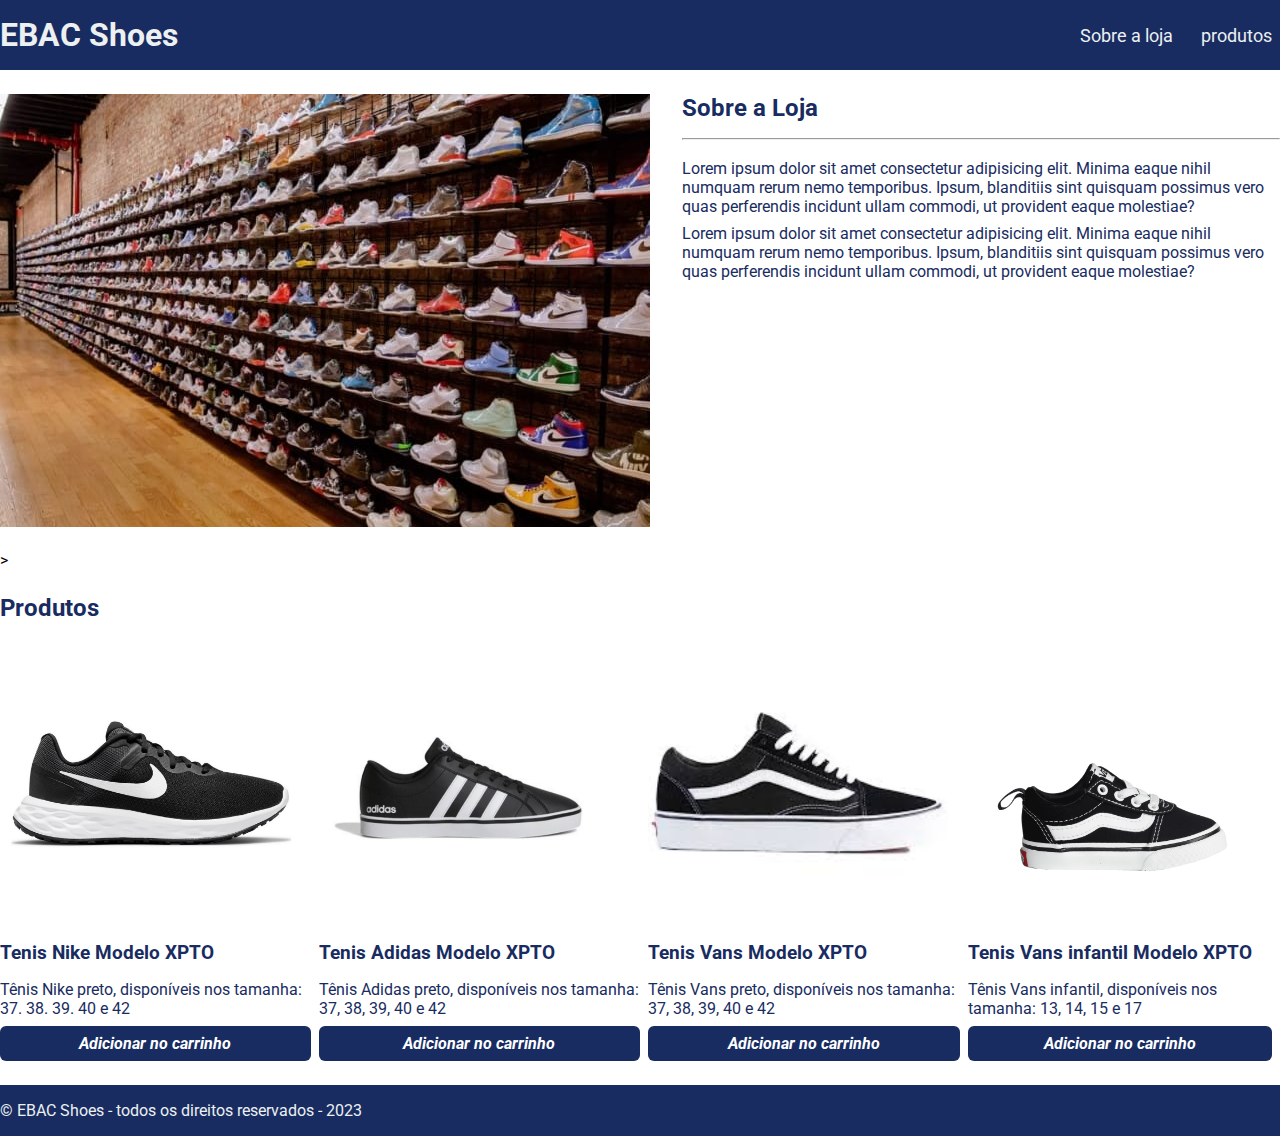
<file: index.html>
<!DOCTYPE html>
<html lang="pt-br">
<head>
    <meta charset="UTF-8">
    <meta http-equiv="X-UA-Compatible" content="IE=edge">
    <meta name="viewport" content="width=device-width, initial-scale=1.0">
    <title>EBAC Shoes</title>
    <link rel="stylesheet" href="/main.css">
    <link rel="preconnect" href="https://fonts.googleapis.com">
    <link rel="preconnect" href="https://fonts.gstatic.com" crossorigin>
    <link href="https://fonts.googleapis.com/css2?family=Bungee&family=Roboto&display=swap" rel="stylesheet">
</head>
<body>
    <header>
        <div class="container">
        <h1>EBAC Shoes</h1>
        <nav>
            <li>
                <a href="#about">Sobre a loja</a>
            </li>
            <li>
                <a href="#produtos">produtos</a>
            </li>
        </nav>
        </div>
    </header>
    <section id="about">
        <div class="container">
            <img class="store-front" src="./img/Loja de tenis.jpg" alt="Loja de jogos"/>
            <div>
                <h2>Sobre a Loja</h2>
                <hr>
                <br>
                <p>
                    Lorem ipsum dolor sit amet consectetur adipisicing elit. Minima eaque nihil numquam rerum nemo temporibus. Ipsum, blanditiis sint quisquam possimus vero quas perferendis incidunt ullam commodi, ut provident eaque molestiae?
                </p>
                <p>
                    Lorem ipsum dolor sit amet consectetur adipisicing elit. Minima eaque nihil numquam rerum nemo temporibus. Ipsum, blanditiis sint quisquam possimus vero quas perferendis incidunt ullam commodi, ut provident eaque molestiae?
                </p>
            </div>    
        </div>    
    </section>>
    <section id="produtos">
        <div class="container">
            <h2>Produtos</h2>
            <ul>
                <li>
                    <img src="./img/Tenis nike.png" alt="Tênis da nike preto ">
                    <h3>Tenis Nike Modelo XPTO</h3>
                    <p>
                        Tênis Nike preto, disponíveis nos tamanha: 37. 38. 39. 40 e 42
                    </p>
                    <button type="button">Adicionar no carrinho</button>
                </li>
                <li>
                    <img src="./img/Tenis adidas.png" alt="Tênis da adidas preto ">
                    <h3>Tenis Adidas Modelo XPTO</h3>
                    <p>
                        Tênis Adidas preto, disponíveis nos tamanha: 37, 38, 39, 40 e 42
                    </p>
                    <button type="button">Adicionar no carrinho</button>
                </li> 
                <li>
                    <img src="./img/Tenis vans.jpeg" alt="Tênis da vans preto ">
                    <h3>Tenis Vans Modelo XPTO</h3>
                    <p>
                        Tênis Vans preto, disponíveis nos tamanha: 37, 38, 39, 40 e 42
                    </p>
                    <button type="button">Adicionar no carrinho</button>
                </li>
                <li>
                    <img src="./img/Tenis vans infantil.png" alt="Tênis da vans preto ">
                    <h3>Tenis Vans infantil Modelo XPTO</h3>
                    <p>
                        Tênis Vans infantil, disponíveis nos tamanha: 13, 14, 15 e 17
                    </p>
                    <button type="button">Adicionar no carrinho</button>
                </li>
            </ul>
        </div>
    </section>
    <footer>
        <div class="container">
            <p>
                &copy; EBAC Shoes - todos os direitos reservados - 2023
            </p>
        </div>
        </div>
    </footer>
</body>
</html>
</file>
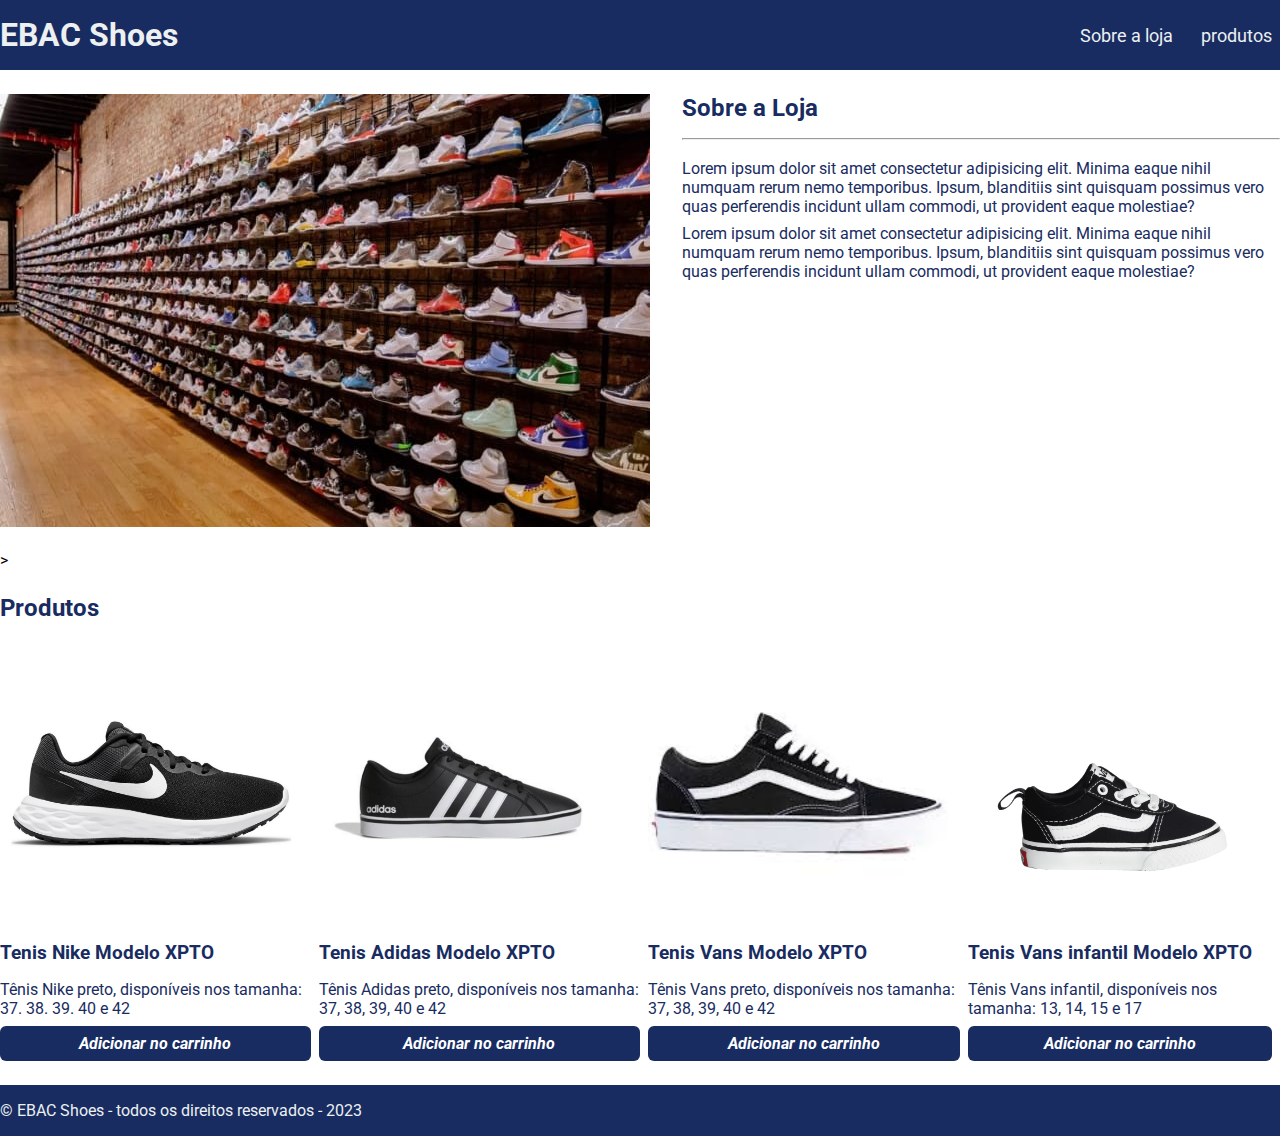
<file: MD11_exercicio.html>
<!DOCTYPE html>
<html lang="pt-br">
<head>
    <meta charset="UTF-8">
    <meta http-equiv="X-UA-Compatible" content="IE=edge">
    <meta name="viewport" content="width=device-width, initial-scale=1.0">
    <title>EBAC Shoes</title>
    <link rel="stylesheet" href="MD11_exercicio.css">
    <link rel="preconnect" href="https://fonts.googleapis.com">
    <link rel="preconnect" href="https://fonts.gstatic.com" crossorigin>
    <link href="https://fonts.googleapis.com/css2?family=Bungee&family=Roboto&display=swap" rel="stylesheet">
</head>
<body>
    <header>
        <div class="container">
        <h1>EBAC Shoes</h1>
        <nav>
            <li>
                <a href="#about">Sobre a loja</a>
            </li>
            <li>
                <a href="#produtos">produtos</a>
            </li>
        </nav>
        </div>
    </header>
    <section id="about">
        <div class="container">
            <img class="store-front" src="./img/Loja de tenis.jpg" alt="Loja de jogos"/>
            <div>
                <h2>Sobre a Loja</h2>
                <hr>
                <br>
                <p>
                    Lorem ipsum dolor sit amet consectetur adipisicing elit. Minima eaque nihil numquam rerum nemo temporibus. Ipsum, blanditiis sint quisquam possimus vero quas perferendis incidunt ullam commodi, ut provident eaque molestiae?
                </p>
                <p>
                    Lorem ipsum dolor sit amet consectetur adipisicing elit. Minima eaque nihil numquam rerum nemo temporibus. Ipsum, blanditiis sint quisquam possimus vero quas perferendis incidunt ullam commodi, ut provident eaque molestiae?
                </p>
            </div>    
        </div>    
    </section>>
    <section id="produtos">
        <div class="container">
            <h2>Produtos</h2>
            <ul>
                <li>
                    <img src="./img/Tenis nike.png" alt="Tênis da nike preto ">
                    <h3>Tenis Nike Modelo XPTO</h3>
                    <p>
                        Tênis Nike preto, disponíveis nos tamanha: 37. 38. 39. 40 e 42
                    </p>
                    <button type="button">Adicionar no carrinho</button>
                </li>
                <li>
                    <img src="./img/Tenis adidas.png" alt="Tênis da adidas preto ">
                    <h3>Tenis Adidas Modelo XPTO</h3>
                    <p>
                        Tênis Adidas preto, disponíveis nos tamanha: 37, 38, 39, 40 e 42
                    </p>
                    <button type="button">Adicionar no carrinho</button>
                </li> 
                <li>
                    <img src="./img/Tenis vans.jpeg" alt="Tênis da vans preto ">
                    <h3>Tenis Vans Modelo XPTO</h3>
                    <p>
                        Tênis Vans preto, disponíveis nos tamanha: 37, 38, 39, 40 e 42
                    </p>
                    <button type="button">Adicionar no carrinho</button>
                </li>
                <li>
                    <img src="./img/Tenis vans infantil.png" alt="Tênis da vans preto ">
                    <h3>Tenis Vans infantil Modelo XPTO</h3>
                    <p>
                        Tênis Vans infantil, disponíveis nos tamanha: 13, 14, 15 e 17
                    </p>
                    <button type="button">Adicionar no carrinho</button>
                </li>
            </ul>
        </div>
    </section>
    <footer>
        <div class="container">
            <p>
                &copy; EBAC Shoes - todos os direitos reservados - 2023
            </p>
        </div>
        </div>
    </footer>
</body>
</html>
</file>
<file: main.css>
*{
    margin: 0;
    padding: 0;
    box-sizing: border-box;
    font-family: 'Roboto', sans-serif
}

header{
    padding: 16px 0;
    background-color: #182c61;
    color: #ecf0f1;
}

header nav li {
    display: inline;
    margin-left: 16px;
    font-size: 18px;
}

header nav li a {
    color: #ecf0f1;
    text-decoration: none;
}

.container {
    max-width: 1280px;
    width: 100%;
    margin: 0 auto;
}

header .container,
section .container {
    display: flex;
    align-items: center;
    justify-content: space-between;
}

li {
    display: inline; /*deixas o conteúdo um do lado do outro*/
    margin-right: 8px;
    list-style-type: none;
} 

li img {
    height: 300px; /*tamanho da imagem das marcas*/
}

section .container {
    align-items: flex-start;
}

section {
    padding: 24px 0;
}

section h2 {
    margin-bottom: 16px;
}

section {
    color: #182c61;
}

section p {
    margin-bottom: 8px;
}

ul {
    display: flex;
}

.store-front {
    margin-right: 32px;
}

#produtos .container{
    display: block;
}

.produtos-methods {
    display: flex;
    justify-content: space-between;
}

section h3 {
    margin-bottom: 16px;
}

button {
    display: block;
    width: 100%;
    padding: 8px 0;
    border: none;
    background-color: #182c61;
    color: #ffff;
    font-size: 16px;
    font-weight: bold;
    font-style: italic;
    cursor: pointer;
    border-radius: 6px;
}

footer {
    background-color: #182c61;
    color: #ecf0f1;
    padding: 16px 0;
}

@media screen and (max-width: 767) {
    #produtos .container{
        display: block;
    }

    .container {
        max-width: 90%;
        display: block;
        width: 100%;
        margin: 0 auto;
    }
    
    header nav li {
        display: block;
        margin-left: 16px;
        font-size: 18px;
    }

}
</file>
<file: MD11_exercicio.css>
*{
    margin: 0;
    padding: 0;
    box-sizing: border-box;
    font-family: 'Roboto', sans-serif
}

header{
    padding: 16px 0;
    background-color: #182c61;
    color: #ecf0f1;
}

header nav li {
    display: inline;
    margin-left: 16px;
    font-size: 18px;
}

header nav li a {
    color: #ecf0f1;
    text-decoration: none;
}

.container {
    max-width: 1280px;
    width: 100%;
    margin: 0 auto;
}

header .container,
section .container {
    display: flex;
    align-items: center;
    justify-content: space-between;
}

li {
    display: inline; /*deixas o conteúdo um do lado do outro*/
    margin-right: 8px;
    list-style-type: none;
} 

li img {
    height: 300px; /*tamanho da imagem das marcas*/
}

section .container {
    align-items: flex-start;
}

section {
    padding: 24px 0;
}

section h2 {
    margin-bottom: 16px;
}

section {
    color: #182c61;
}

section p {
    margin-bottom: 8px;
}

ul {
    display: flex;
}

.store-front {
    margin-right: 32px;
}

#produtos .container{
    display: block;
}

.produtos-methods {
    display: flex;
    justify-content: space-between;
}

section h3 {
    margin-bottom: 16px;
}

button {
    display: block;
    width: 100%;
    padding: 8px 0;
    border: none;
    background-color: #182c61;
    color: #ffff;
    font-size: 16px;
    font-weight: bold;
    font-style: italic;
    cursor: pointer;
    border-radius: 6px;
}

footer {
    background-color: #182c61;
    color: #ecf0f1;
    padding: 16px 0;
}

@media screen and (max-width: 767) {
    #produtos .container{
        display: block;
    }

    .container {
        max-width: 90%;
        display: block;
        width: 100%;
        margin: 0 auto;
    }
    
    header nav li {
        display: block;
        margin-left: 16px;
        font-size: 18px;
    }

}
</file>
